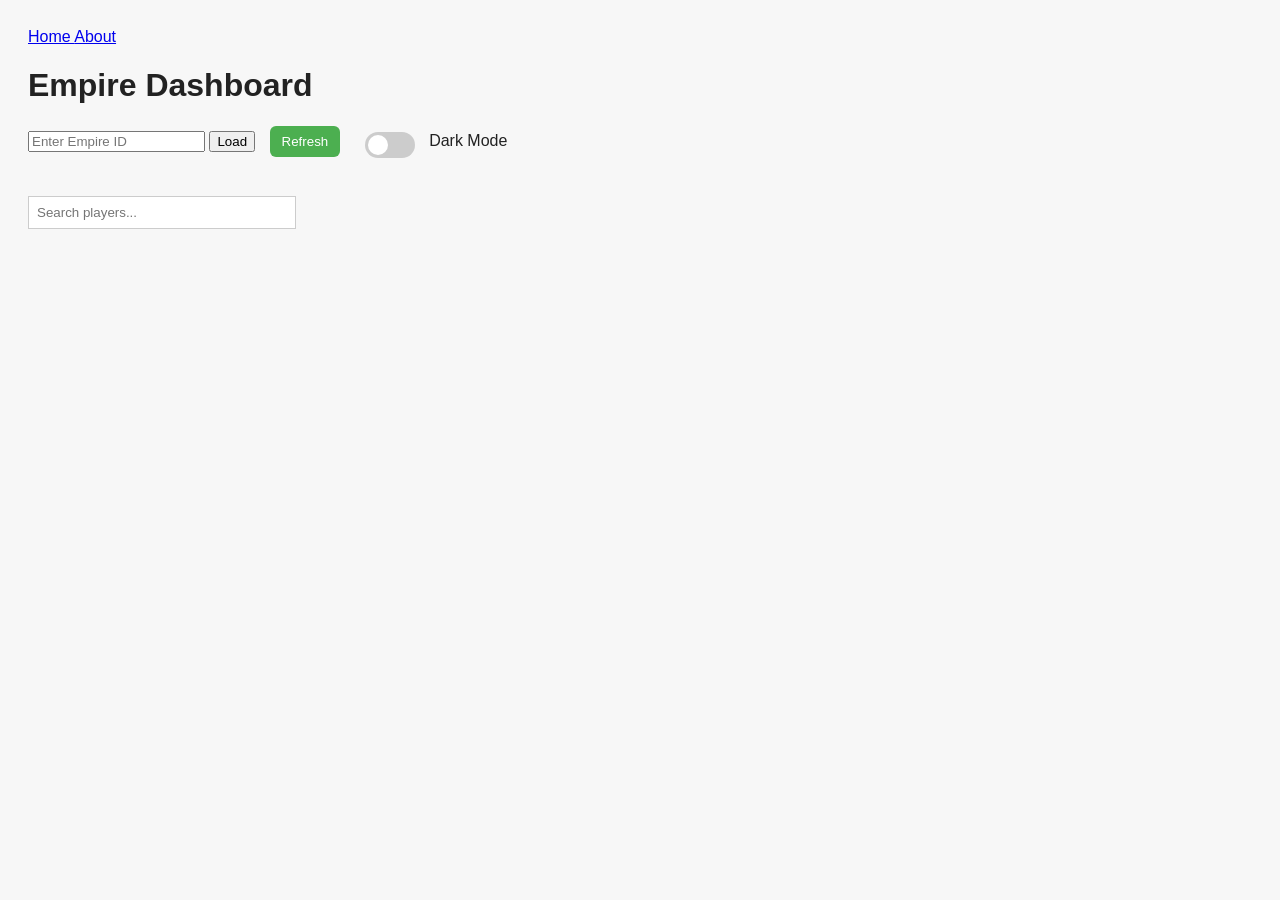
<file: index.html>
<!DOCTYPE html>
<html>

<head>
  <title>Empire Dashboard</title>

  <link rel="stylesheet" href="default.css">
</head>

<body>
  <div>
    <a href="/"> Home </a>
    <a href="/personalCache.html"> About </a>
  </div>
  <h1>Empire Dashboard</h1>

  <input id="empireId" placeholder="Enter Empire ID">
  <button onclick="loadMembers()">Load</button>
  <button id="refreshBtn" onclick="refreshData()">Refresh</button>

  <label class="switch">
    <input type="checkbox" onchange="toggleDarkMode()">
    <span class="slider"></span>
  </label>
  <span style="margin-left:10px;">Dark Mode</span>

  <br><br>

  <input id="searchBox" placeholder="Search players..." oninput="filterPlayers()">

  <br><br>

  <div id="empireName"></div>

  <div id="output"></div>

  <script src="scripts/dashboardApp.js">
  </script>

</body>

</html>
</file>
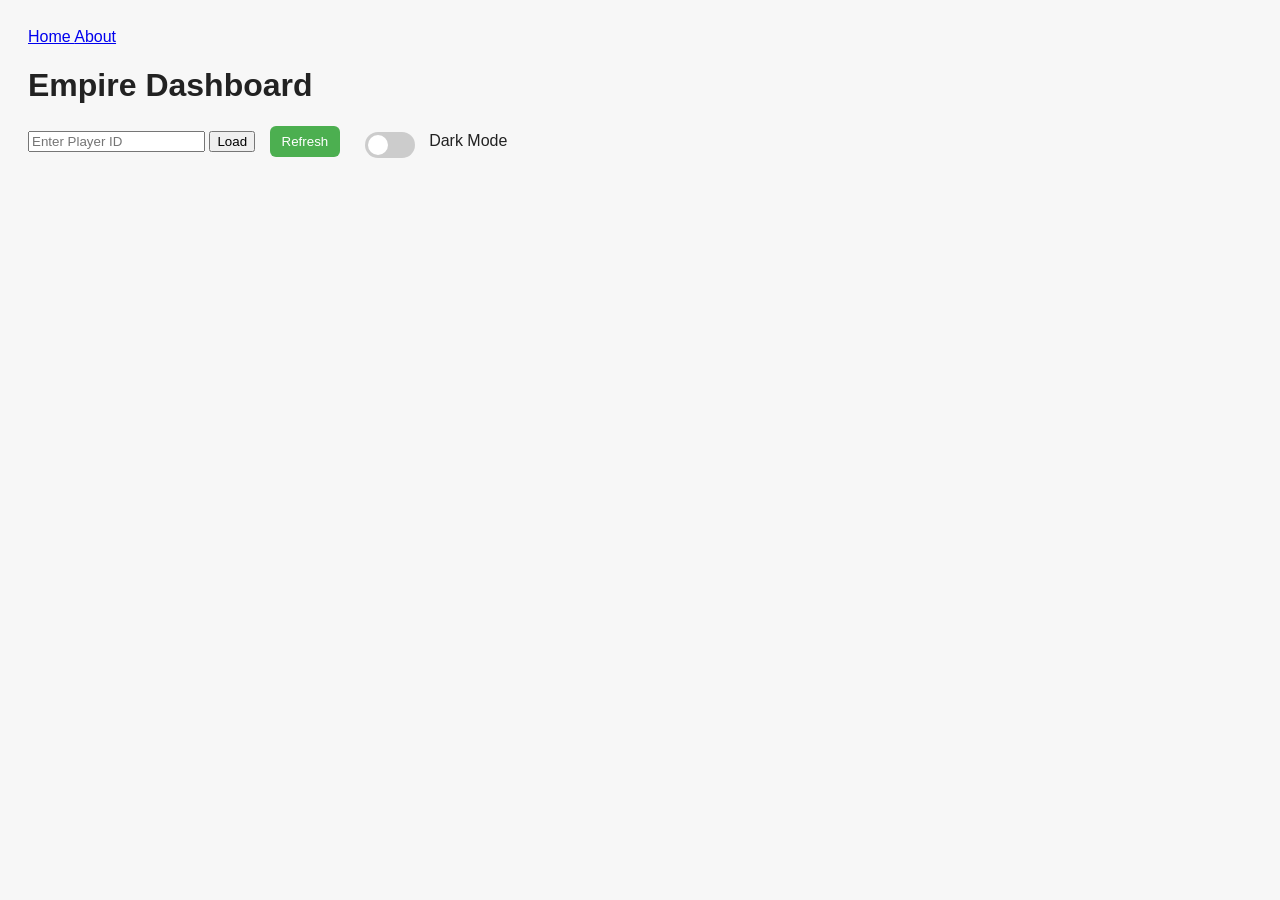
<file: personalCache.html>
<!DOCTYPE html>
<html>

<head>
    <title>Empire Dashboard</title>

    <link rel="stylesheet" href="default.css">
</head>

<body>
    <div>
        <a href="/"> Home </a>
        <a href="/personalCache.html"> About </a>
    </div>
    <h1>Empire Dashboard</h1>

    <input id="playerId" placeholder="Enter Player ID">
    <button onclick="LoadInventory()">Load</button>
    <button id="refreshBtn" onclick="refreshData()">Refresh</button>

    <label class="switch">
        <input type="checkbox" onchange="toggleDarkMode()">
        <span class="slider"></span>
    </label>
    <span style="margin-left:10px;">Dark Mode</span>

    <br><br>

    <div id="output"></div>


    <script src="scripts/dashboardApp.js">
    </script>
    <script src="scripts/inventoryApp.js">
    </script>


</body>

</html>
</file>
<file: default.css>
:root {
  --bg: #f7f7f7;
  --text: #222;
  --card: white;
  --border: #ccc;
  --progress-bg: #ddd;
  --progress-fill: #4caf50;
  --progress-text: #000;

  --btn-bg: #e0e0e0;
  --btn-text: #222;
  --btn-hover: #d5d5d5;
}

.dark a {
  color: #80cfff;
  text-decoration: none;
  transition: color 0.3s ease;
}

.dark a:hover,
.dark a:focus {
  color: #c0eaff;
}

.dark a:active {
  color: #a0d4ff;
}

.dark {
  --bg: #1e1e1e;
  --text: #e0e0e0;
  --card: #2a2a2a;
  --border: #444;
  --progress-bg: #333;
  --progress-fill: #76ff76;
  --progress-text: #fff;

  --btn-bg: #3a3a3a;
  --btn-text: #eee;
  --btn-hover: #4a4a4a;
}

body {
  font-family: Arial;
  padding: 20px;
  background: var(--bg);
  color: var(--text);
}

body.loaded {
  transition: 0.3s;
}

.player {
  background: var(--card);
  padding: 20px;
  margin-bottom: 20px;
  border-radius: 10px;
  border: 1px solid var(--border);
}

.header {
  display: flex;
  align-items: center;
  justify-content: space-between;
  user-select: none;
}

.expand-btn {
  background: var(--btn-bg);
  color: var(--btn-text);
  border: 1px solid var(--border);
  border-radius: 20px;
  padding: 6px 14px;
  cursor: pointer;
  margin-right: 12px;
  font-size: 14px;
  transition: background 0.2s;
}

.expand-btn:hover {
  background: var(--btn-hover);
}

.expand-btn span {
  display: inline-block;
  transition: transform 0.2s ease;
}

.expanded .expand-btn span {
  transform: rotate(90deg);
}

.skills {
  display: none;
  margin-top: 15px;
}

table {
  width: 100%;
  border-collapse: collapse;
  table-layout: fixed;
}

th,
td {
  padding: 8px;
  border-bottom: 1px solid var(--border);
  overflow: visible !important;
  position: relative;
  white-space: nowrap;
  text-overflow: ellipsis;
}

th {
  background: var(--border);
  cursor: pointer;
  position: relative;
  user-select: none;
}

thead th {
  position: sticky;
  top: 0;
  z-index: 5;
}

.sort-arrow {
  margin-left: 6px;
  font-size: 12px;
  opacity: 0.7;
}

.resize-handle {
  position: absolute;
  right: 0;
  top: 0;
  width: 10px;
  height: 100%;
  cursor: col-resize;
  background: rgba(0, 0, 0, 0.15);
  transition: background 0.2s;
}

.dark .resize-handle {
  background: rgba(255, 255, 255, 0.2);
}

.resize-handle:hover {
  background: #2196f3;
}

.progress {
  width: 100%;
  height: 16px;
  background: var(--progress-bg);
  border-radius: 6px;
  border: 1px solid var(--border);
  overflow: hidden;
  position: relative;
}

.progress-bar {
  height: 100%;
  background: var(--progress-fill);
  display: block;
  min-width: 1px;
  transition: width 0.4s ease;
}

.progress-text {
  position: absolute;
  top: 0;
  left: 50%;
  transform: translateX(-50%);
  font-size: 11px;
  font-weight: bold;
  color: var(--progress-text);
  pointer-events: none;
  line-height: 16px;
}

.tooltip {
  position: relative;
  display: inline-block;
  width: 100%;
  overflow: visible;
}

.tooltip .tooltiptext {
  visibility: hidden;
  width: 240px;
  background-color: var(--card);
  color: var(--text);
  text-align: left;
  border-radius: 6px;
  border: 1px solid var(--border);
  padding: 10px;
  position: absolute;
  z-index: 9999;
  bottom: 140%;
  left: 50%;
  transform: translateX(-50%);
  opacity: 0;
  transition: opacity 0.3s;
  font-size: 12px;
  box-shadow: 0 2px 5px rgba(0, 0, 0, 0.3);
  white-space: normal;
}

.tooltip:hover .tooltiptext {
  visibility: visible;
  opacity: 1;
}

#searchBox {
  padding: 8px;
  width: 250px;
  margin: 20px 0;
  background: var(--card);
  color: var(--text);
  border: 1px solid var(--border);
}

.switch {
  position: relative;
  display: inline-block;
  width: 50px;
  height: 26px;
  margin-left: 20px;
}

.switch input {
  opacity: 0;
  width: 0;
  height: 0;
}

.slider {
  position: absolute;
  cursor: pointer;
  top: 0;
  left: 0;
  right: 0;
  bottom: 0;
  background-color: #ccc;
  transition: .4s;
  border-radius: 26px;
}

.slider:before {
  position: absolute;
  content: "";
  height: 20px;
  width: 20px;
  left: 3px;
  bottom: 3px;
  background-color: white;
  transition: .4s;
  border-radius: 50%;
}

.switch input:checked+.slider {
  background-color: #4caf50;
}

.switch input:checked+.slider:before {
  transform: translateX(24px);
}

#refreshBtn {
  margin-left: 10px;
  padding: 8px 12px;
  background: #4caf50;
  color: white;
  border: none;
  border-radius: 6px;
  cursor: pointer;
}

#refreshBtn:hover {
  background: #43a047;
}
</file>
